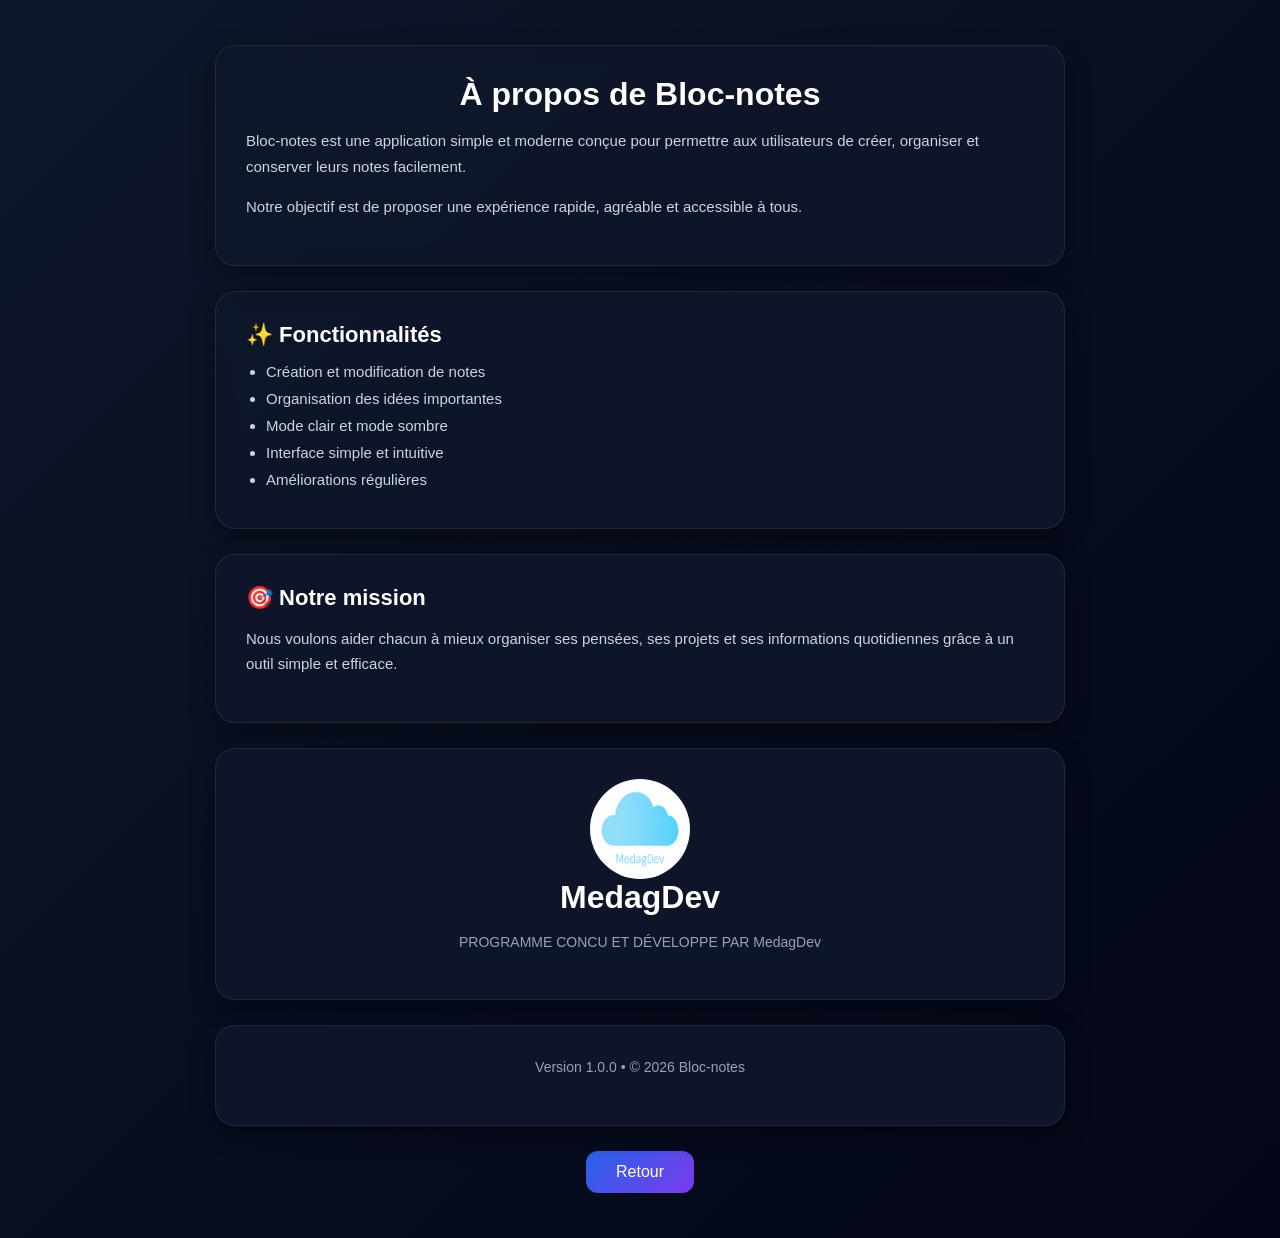
<file: propos.html>
<!doctype html>
<html lang="fr">
  <head>
    <meta charset="UTF-8" />
    <meta name="viewport" content="width=device-width, initial-scale=1.0" />
    <title>À propos - Mon Bloc-notes</title>
    <link rel="icon" href="logo.png" />
    <link
      rel="stylesheet"
      href="https://cdnjs.cloudflare.com/ajax/libs/font-awesome/6.5.2/css/all.min.css"
    />

    <style>
      * {
        margin: 0;
        padding: 0;
        box-sizing: border-box;
        font-family: "Poppins", Arial, sans-serif;
      }

      body {
        background: linear-gradient(135deg, #0f172a, #020617);
        color: #e5e7eb;
        min-height: 100vh;
        padding: 15px;
      }

      .about-container {
        width: 100%;
        max-width: 850px;
        margin: 30px auto;
      }

      .card {
        background: rgba(15, 23, 42, 0.95);
        border-radius: 20px;
        padding: 30px;
        box-shadow: 0 8px 25px rgba(0, 0, 0, 0.4);
        margin-bottom: 25px;
        border: 1px solid rgba(255, 255, 255, 0.08);
        backdrop-filter: blur(10px);
      }

      h1 {
        text-align: center;
        margin-bottom: 15px;
        font-size: clamp(24px, 5vw, 32px);
        color: white;
      }

      h2 {
        margin-bottom: 15px;
        font-size: clamp(18px, 4vw, 22px);
        color: white;
      }

      p {
        line-height: 1.7;
        margin-bottom: 15px;
        color: #cbd5e1;
        font-size: 15px;
      }

      ul {
        padding-left: 20px;
      }

      li {
        margin-bottom: 10px;
        color: #cbd5e1;
        font-size: 15px;
      }

      /* Réseaux sociaux */
      .social-links {
        display: flex;
        justify-content: center;
        gap: 12px;
        flex-wrap: wrap;
      }

      .social-links a {
        text-decoration: none;
        color: white;
        padding: 12px 18px;
        border-radius: 14px;
        display: flex;
        align-items: center;
        gap: 8px;
        transition: 0.3s;
        font-weight: 500;
      }

      .whatsapp {
        background: linear-gradient(135deg, #25d366, #128c7e);
      }

      .Instagram {
        background: linear-gradient(
          45deg,
          #feda75,
          #fa7e1e,
          #d62976,
          #962fbf,
          #4f5bd5
        );
      }

      .snapchat {
        background: linear-gradient(135deg, #fff200, #ffcc00);
        color: #111 !important;
      }

      .social-links a:hover {
        transform: translateY(-5px);
        filter: brightness(1.15);
      }

      /* Version */
      .version {
        text-align: center;
        color: #94a3b8;
        font-size: 14px;
      }

      /* Bouton retour */
      .back {
        display: block;
        width: fit-content;
        margin: 20px auto;
        padding: 12px 30px;
        background: linear-gradient(135deg, #2563eb, #7c3aed);
        color: white;
        text-decoration: none;
        border-radius: 12px;
        transition: 0.3s;
      }

      .back:hover {
        transform: scale(1.05);
      }

      /* 📱 Mobile */
      @media (max-width: 600px) {
        body {
          padding: 10px;
        }

        .about-container {
          margin: 15px auto;
        }

        .card {
          padding: 20px;
          border-radius: 16px;
          margin-bottom: 18px;
        }

        h1 {
          font-size: 24px;
        }

        p,
        li {
          font-size: 14px;
        }

        .social-links {
          flex-direction: column;
          width: 100%;
        }

        .social-links a {
          width: 100%;
          justify-content: center;
          padding: 14px;
        }

        .back {
          width: 100%;
          text-align: center;
        }
      }

      /* 📱 Très petits écrans */
      @media (max-width: 350px) {
        .card {
          padding: 15px;
        }

        h1 {
          font-size: 21px;
        }

        p,
        li {
          font-size: 13px;
        }
      }
    </style>
  </head>

  <body>
    <div class="about-container">
      <div class="card">
        <h1>À propos de Bloc-notes</h1>

        <p>
          Bloc-notes est une application simple et moderne conçue pour permettre
          aux utilisateurs de créer, organiser et conserver leurs notes
          facilement.
        </p>

        <p>
          Notre objectif est de proposer une expérience rapide, agréable et
          accessible à tous.
        </p>
      </div>

      <div class="card">
        <h2>✨ Fonctionnalités</h2>

        <ul>
          <li>Création et modification de notes</li>
          <li>Organisation des idées importantes</li>
          <li>Mode clair et mode sombre</li>
          <li>Interface simple et intuitive</li>
          <li>Améliorations régulières</li>
        </ul>
      </div>

      <div class="card">
        <h2>🎯 Notre mission</h2>

        <p>
          Nous voulons aider chacun à mieux organiser ses pensées, ses projets
          et ses informations quotidiennes grâce à un outil simple et efficace.
        </p>
      </div>
      <div class="card">
        <img src="log.png" alt="Logo" style="display: block; margin: 0 auto; width: 100px; height: 100px; border-radius: 50%;" />
        <h1>MedagDev</h1>
        <p class="version">PROGRAMME CONCU ET DÉVELOPPE PAR MedagDev</p>
      </div>
      <div class="card">
        <p class="version">Version 1.0.0 • © 2026 Bloc-notes</p>
      </div>

      <a class="back" href="index.html"> Retour </a>
    </div>

    <script src="script.js"></script>
  </body>
</html>
</file>
